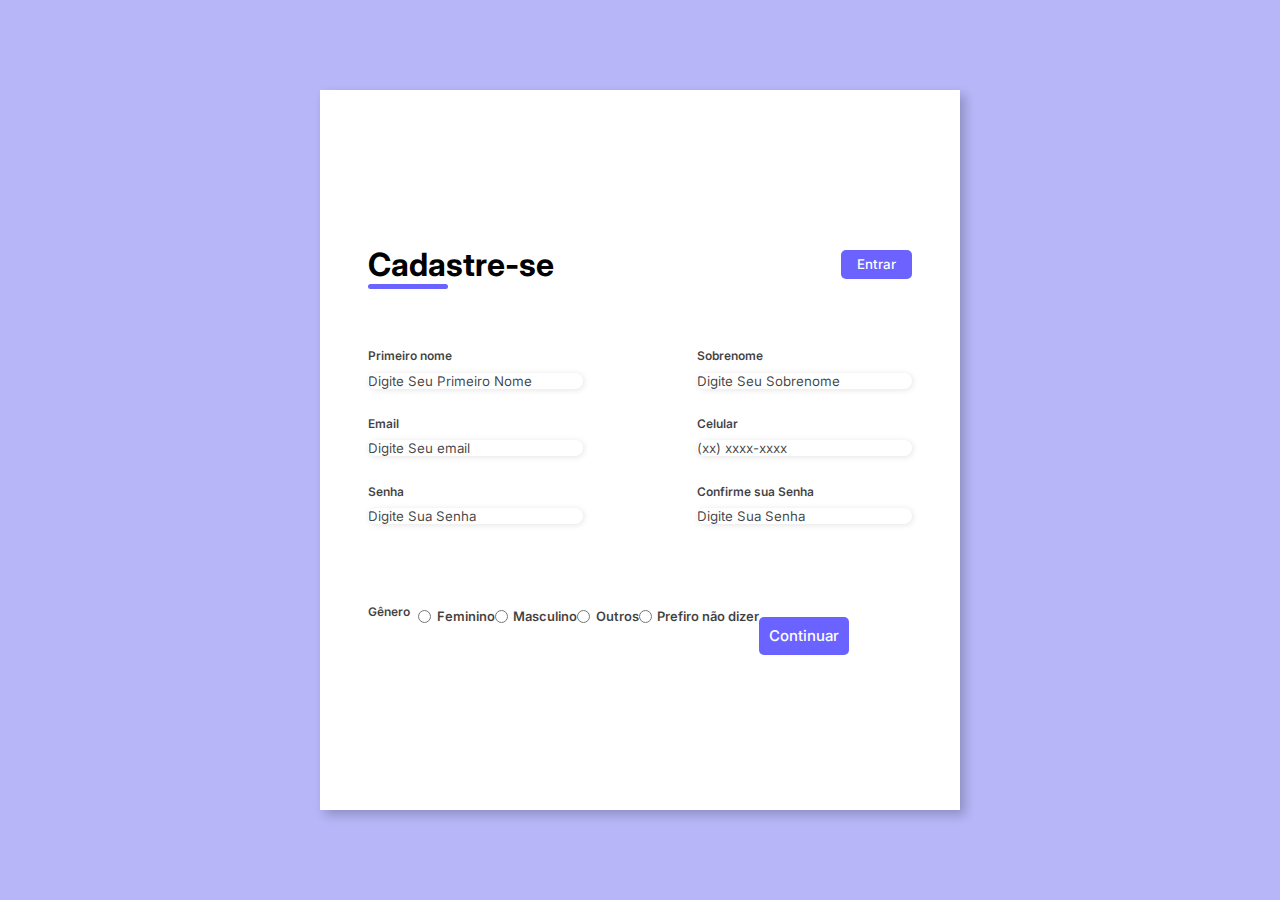
<file: index.html>
<!DOCTYPE html>
<html lang="pt-br">

<head>
    <meta charset="UTF-8">
    <meta name="viewport" content="width=device-width, initial-scale=1.0">
    <title>Formulário de Cadastro</title>
    <link rel="stylesheet" href="css/style.css">
</head>

<body>
    <div class="container">
        <div class="form-image">
            <img src="img/undraw_good_team_re_hrvm.svg" alt="Imagem do Formulário">
        </div>
        <div class="form">
            <form acction="#">
                <div class="form-header">
                    <div class="title">
                        <h1>Cadastre-se</h1>
                    </div>
                    <div class="login-button">
                        <button><a href="#">Entrar</a></button>
                    </div>
                </div>
                <div class="input-group">
                    <div class="input-box">
                        <label for="firstname">Primeiro nome</label>
                        <input id="firstname" type="text" name="firstname" placeholder="Digite Seu Primeiro Nome"
                            required>
                    </div>


                    <div class="input-box">
                        <label for="lastname">Sobrenome</label>
                        <input id="lastname" type="text" name="lastname" placeholder="Digite Seu Sobrenome" required>
                    </div>

                    <div class="input-box">
                        <label for="email">Email</label>
                        <input id="email" type="email" name="email" placeholder="Digite Seu email" required>
                    </div>

                    <div class="input-box">
                        <label for="number">Celular</label>
                        <input id="number" type="tel" name="number" placeholder="(xx) xxxx-xxxx" required>
                    </div>

                    <div class="input-box">
                        <label for="Password">Senha</label>
                        <input id="Password" type="password" name="Password" placeholder="Digite Sua Senha" required>
                    </div>

                    <div class="input-box">
                        <label for="confirmpassword">Confirme sua Senha</label>
                        <input id="Password" type="password" name="Password" placeholder="Digite Sua Senha" required>
                    </div>



                </div>

                <div class="gender-input">
                    <div class="gender-title">
                        <h6>Gênero</h6>
                    </div>
                    <div class="gender-group">
                        <div class="gender-input">
                            <input type="radio" id="famele" name="gender">
                            <label for="famale">Feminino</label>
                        </div>
                        <div class="gender-input">
                            <input type="radio" id="male" name="gender">
                            <label for="male">Masculino</label>
                            <div class="gender-input">
                                <input type="radio" id="others" name="gender">
                                <label for="others">Outros</label>
                            </div>
                            <div class="gender-input">
                                <input type="radio" id="none" name="gender">
                                <label for="none">Prefiro não dizer</label>
                            </div>
                        </div>
                        <div class="continue-button">
                            <button><a href="#">Continuar</a></button>
                        </div>
            </form>
        </div>
    </div>

</body>

</html>
</file>
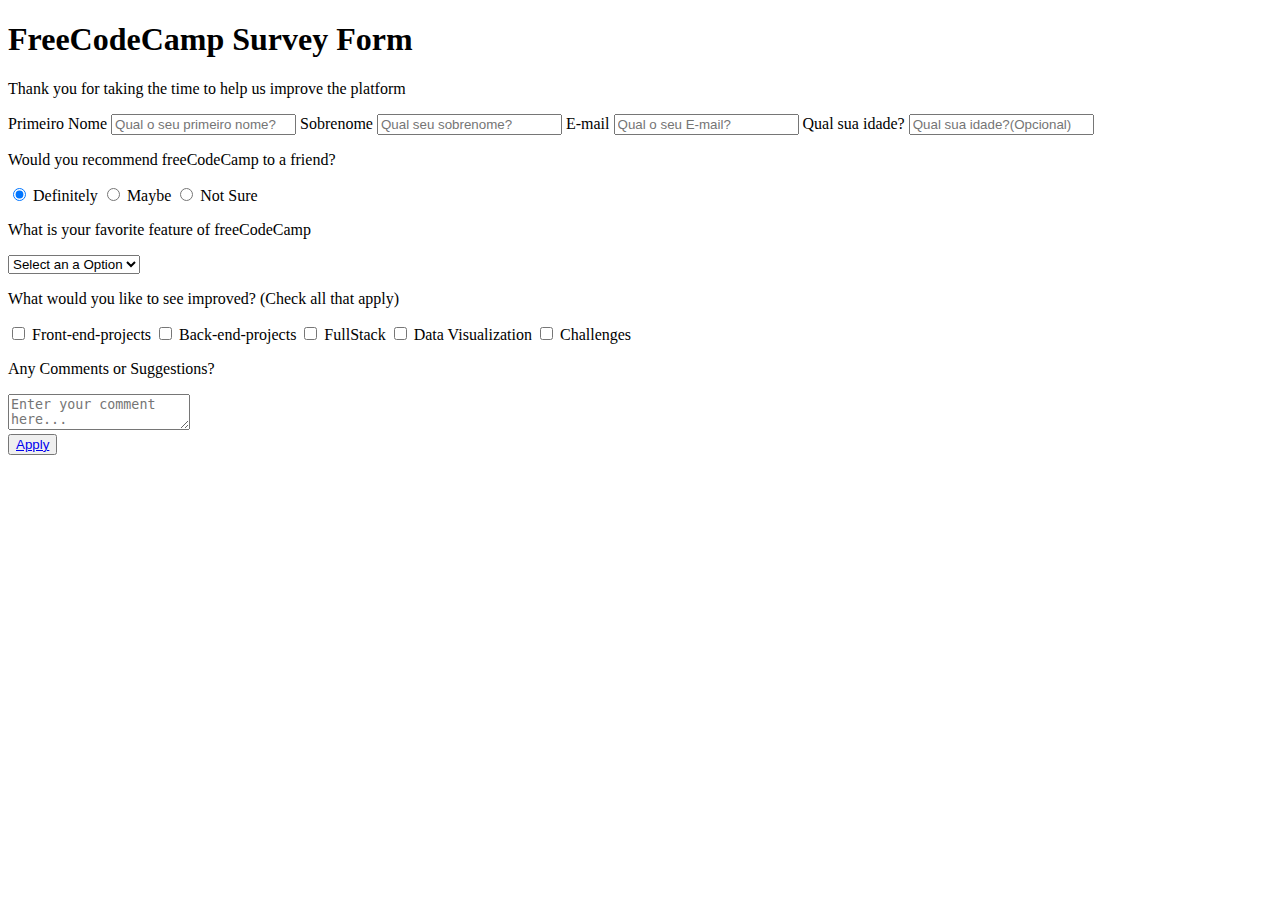
<file: formulario-Attekita/index.html>
<!DOCTYPE html>
<html lang="pt-br">

<head>
    <meta charset="UTF-8">
    <meta name="viewport" content="width=device-width, initial-scale=1.0">
    <title>Formulário CodeCamp</title>
</head>

<body>
    <form>

        <h1>FreeCodeCamp Survey Form</h1>
        <p>Thank you for taking the time to help us improve the platform</p>

        <label for="firstname">Primeiro Nome</label>
        <input type="text" name="firstname" class="firstname" placeholder="Qual o seu primeiro nome?" required>

        <label for="Lastname">Sobrenome</label>
        <input type="text" name="Lastname" class="lastname" placeholder="Qual seu sobrenome?" required>
        <label for="email">E-mail</label>

        <input type="email" name="Email" class="email" placeholder="Qual o seu E-mail?" required>
        <label for="Idade">Qual sua idade?</label>

        <input type="number" name="Age" class="firstname" placeholder="Qual sua idade?(Opcional)">

        <p>Would you recommend freeCodeCamp to a friend?</p>
        <label>
            <input type="radio" name="user-recommended" value="definitely" class="radio-input" checked>
            Definitely
        </label>

        <label>
            <input type="radio" name="user-recommended" value="Maybe" class="radio-input">
            Maybe
        </label>

        <label>
            <input type="radio" name="user-recommended" value="Not Sure" class="radio-input">
            Not Sure
        </label>

        <p>What is your favorite feature of freeCodeCamp</p>
        <div><select name="most-like" id="mostlike" required>
                <option disabled selected value>Select an a Option</option>
                <option value="Challenges">Challenges</option>
                <option value="Projects">Projects</option>
                <option value="Comunnity">Comunnity</option>
                <option value="openSource">openSource</option>
            </select>
        </div>
        <p>What would you like to see improved? (Check all that apply)</p>

        <label>
            <input type="checkbox" value="front-end-projects" class="input-checkbox">
            Front-end-projects
        </label>

        <label>
            <input type="checkbox" value="back-end-projects" class="input-checkbox">
            Back-end-projects
        </label>


        <label>
            <input type="checkbox" value="FullStack" class="input-checkbox">
            FullStack
        </label>


        <label>
            <input type="checkbox" value="Data-Visualization" class="input-checkbox">
            Data Visualization
        </label>


        <label>
            <input type="checkbox" value="Challenges" class="input-checkbox">
            Challenges
        </label>


    </form>
    <p>Any Comments or Suggestions?</p>
    <textarea name="comment" id="comments" placeholder="Enter your comment here..."></textarea>
    <div class="button"><button><a href="#">Apply</a></button></div>
</body>

</html>
</file>
<file: css/style.css>
@charset "UTF-8";
@import url('https://fonts.googleapis.com/css2?family=Inter:wght@100;200;300;400;500;600;700;800;900&family=Righteous&display=swap');

* {
    padding: 0;
    margin: 0;
    box-sizing: border-box;
    font-family: 'Inter', sans-serif;

}

body {
    width: 100%;
    height: 100vh;
    display: flex;
    justify-content: center;
    align-items: center;
    background: #0c0ce94d;
}

.container {
    width: 80%;
    height: 80vh;
    display: flex;
    box-shadow: 5px 5px 10px rgba(0, 0, 0, .212);
}

.form-image {
    width: 50%;
    display: flex;
    justify-content: center;
    align-items: center;
    background-color: #fde3a7d7;
    padding: 1rem;
}

.form-image img {
    width: 31rem;

}

.form {
    width: 50%;
    display: flex;
    justify-content: center;
    align-items: center;
    flex-direction: column;
    background-color: white;
    padding: 3rem;
}

.form-header {
    margin-bottom: 3rem;
    display: flex;
    justify-content: space-between;

}

.login-button {
    display: flex;
    align-items: center;
}

.login-button button {
    border: none;
    background-color: #6c63ff;
    padding: 0.4rem 1rem;
    border-radius: 5px;
    cursor: pointer;
}

.login-button button:hover {
    background-color: #6b63fff1;
}

.login-button button a {
    text-decoration: none;
    font-weight: 500;
    color: white;

}

.form-header h1::after {
    content: '';
    display: block;
    width: 5rem;
    height: 0.3rem;
    background-color: #6b63ff;
    margin: 0 auto;
    position: absolute;
    border-radius: 10px;
}

.input-group {
    display: flex;
    flex-wrap: wrap;
    justify-content: space-between;
    padding: 1rem 0;

}

.input-box {
    display: flex;
    flex-direction: column;
    margin-bottom: 1.1rem;

}

.input-box input {
    margin: 0.6rem 0;
    padding: 0.8rem 1, 2rem;
    border: none;
    border-radius: 10px;
    box-shadow: 1px 1px 6px #0000001c;

}

.input-box input:hover {
    background-color: #EEEEEE75;

}

.input-box input:focus-visible {
    outline: 1px solid #6b63ff;

}

.input-box label,
.gender-title h6 {
    font-size: 0.75rem;
    font-weight: 600;
    color: #000000c0;
}

.input-box input::placeholder {
    color: #000000be;

}

.gender-group {
    display: flex;
    align-items: center;
    justify-content: space-between;
    margin-top: 0.62rem;
    padding: 0 0.5rem;

}

.gender-input {
    display: flex;
    align-items: center;
}

.gender-input input {
    margin-right: 0.35rem;
}

.gender-input label {
    font-size: 0.81rem;
    font-weight: 600;
    color: #000000c0;

}

.continue-button button {
    width: 100%;
    margin-top: 2.5rem;
    border: none;
    background-color: #6b63ff;
    padding: 0.62rem;
    border-radius: 5px;
    cursor: pointer;
}

.continue-button button:hover {
    background-color: #6b63fff1;

}

.continue-button button a {
    text-decoration: none;
    font-size: 0.93rem;
    font-weight: 500;
    color: white;
}

@media screen and (max-width: 1330px) {
    .form-image {
        display: none;
    }

    .container {
        width: 50%;
    }

    .form {
        width: 100%;
    }
}

@media and (max-width: 1064px){
    .container 
    
        width: 90%;
        height: auto;
    

    .input-group {
        flex-direction: column;
        overflow-y: scroll;
        flex-wrap: nowrap;
        max-height: 10rem;
        padding-right: 5rem;
    }
}
</file>
